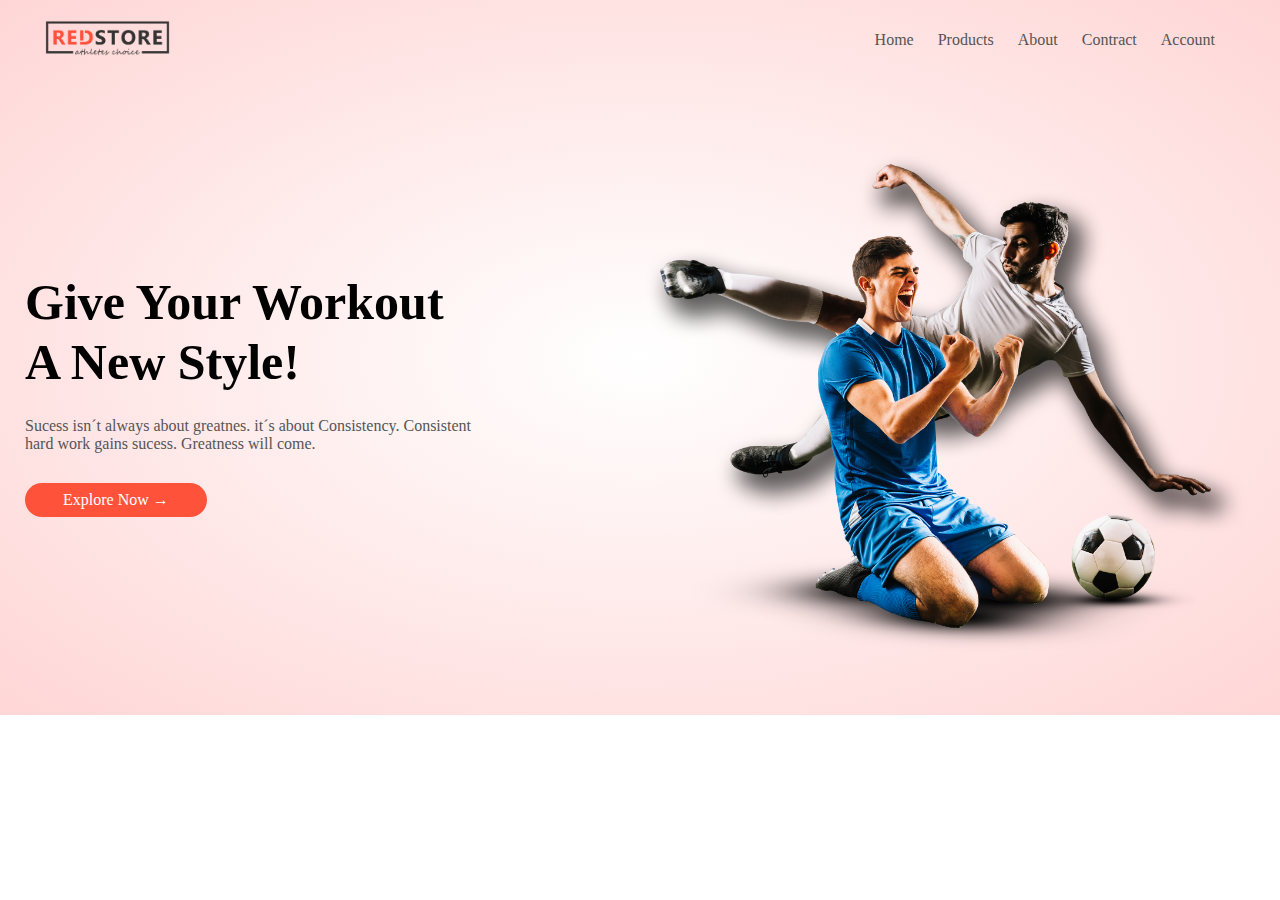
<file: Ecommerce-Website/index.html>
<!DOCTYPE html>
<html lang="pt-br">
  <head>
    <meta charset="UTF-8" />
    <meta name="viewport" content="width=device-width, initial-scale=1.0" />
    <title>RedStore | Ecommerce Website Design</title>
    <link rel="stylesheet" href="style.css" />
  </head>
  <body>

    <div class="header">
   
    <div class="container">
        <div class="navbar">
        <div class="logo">
            <img src="images/logo.png" width="125px">
        </div>
        <nav>
            <ul>
                <li><a href="">Home</a></li>
                <li><a href="">Products</a></li>
                <li><a href="">About</a></li>
                <li><a href="">Contract</a></li>
                <li><a href="">Account</a></li>
            </ul>
        </nav>
    </div> 
    <div class="row">
        <div class="col-2">
            <h1>Give Your Workout <br> A New Style!</h1>
            <p>Sucess isn´t always about greatnes. it´s about Consistency. Consistent <br> hard work gains sucess. Greatness will come.</p>
            <a href="" class="btn">Explore Now &#8594</a>

        </div>
        <div class="col-2">
            <img src="images/image1.png" alt="">

        </div>
    </div> 
    </div>
</div>
  </body>
</html>
</file>
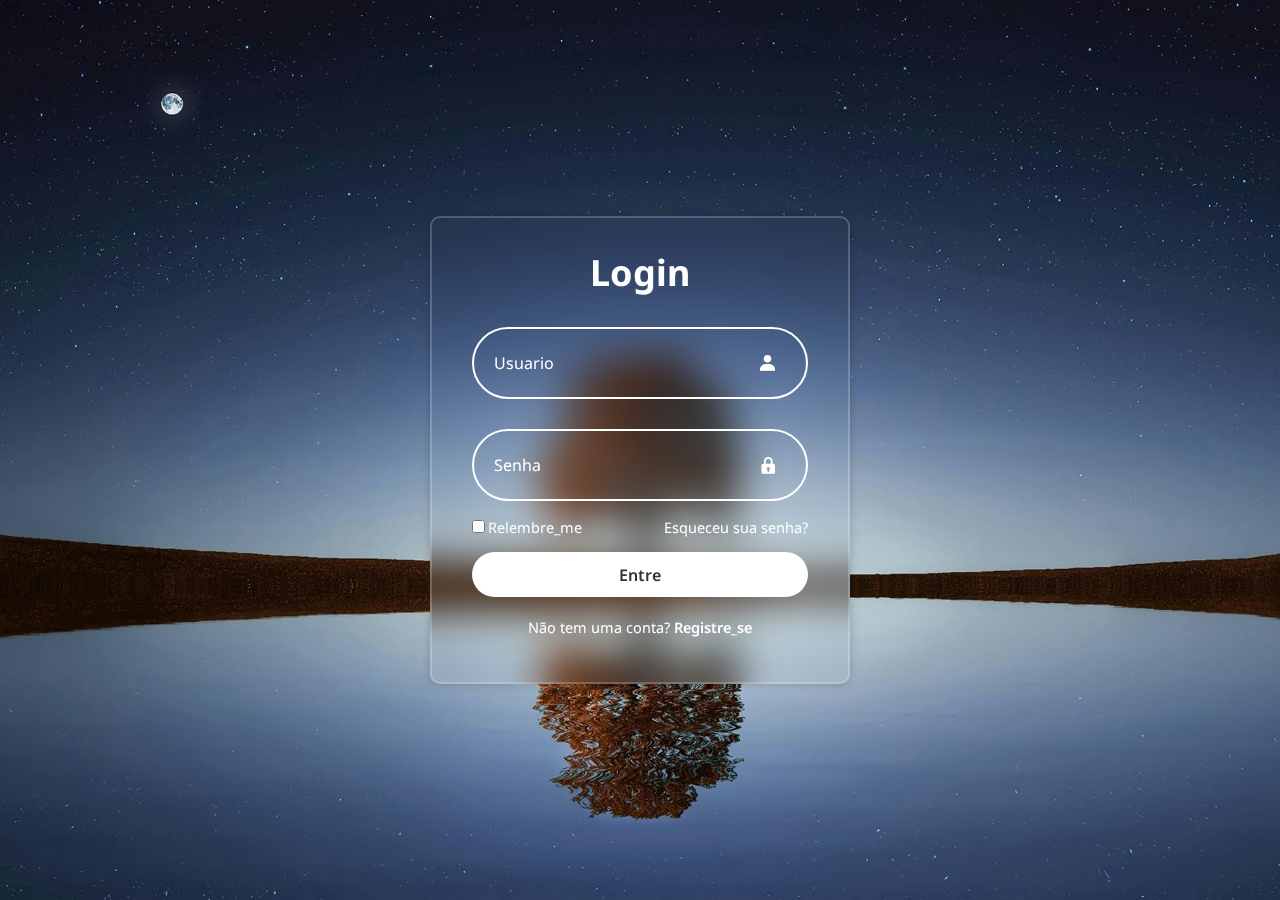
<file: Formulario de login/index.html>
<!DOCTYPE html>
<html lang="pt=br">
  <head>
    <meta charset="UTF-8" />
    <meta name="viewport" content="width=device-width, initial-scale=1.0" />
    <link rel="shortcut icon" href="image/favicon.ico" type="image/x-icon" />
    <title>Login</title>
    <link rel="stylesheet" href="style.css" />
    <link
      href="https://unpkg.com/boxicons@2.1.4/css/boxicons.min.css"
      rel="stylesheet"
    />
  </head>
  <body>
    <div class="main-form">
      <form action="">
        <h1>Login</h1>
        <div class="input-box">
          <input type="text" placeholder="Usuario" required />
          <i class="bx bxs-user"></i>
        </div>
        <div class="input-box">
          <input type="password" placeholder="Senha" required />
          <i class="bx bxs-lock"></i>
        </div>
        <div class="remember-forgot">
          <label> <input type="checkbox" name="" id="" />Relembre_me </label>
          <a href="#">Esqueceu sua senha?</a>
        </div>
        <button type="submit" class="btn">Entre</button>
        <div class="register-link">
          <p>Não tem uma conta? <a href="#">Registre_se</a></p>
        </div>
      </form>
    </div>
  </body>
</html>
</file>
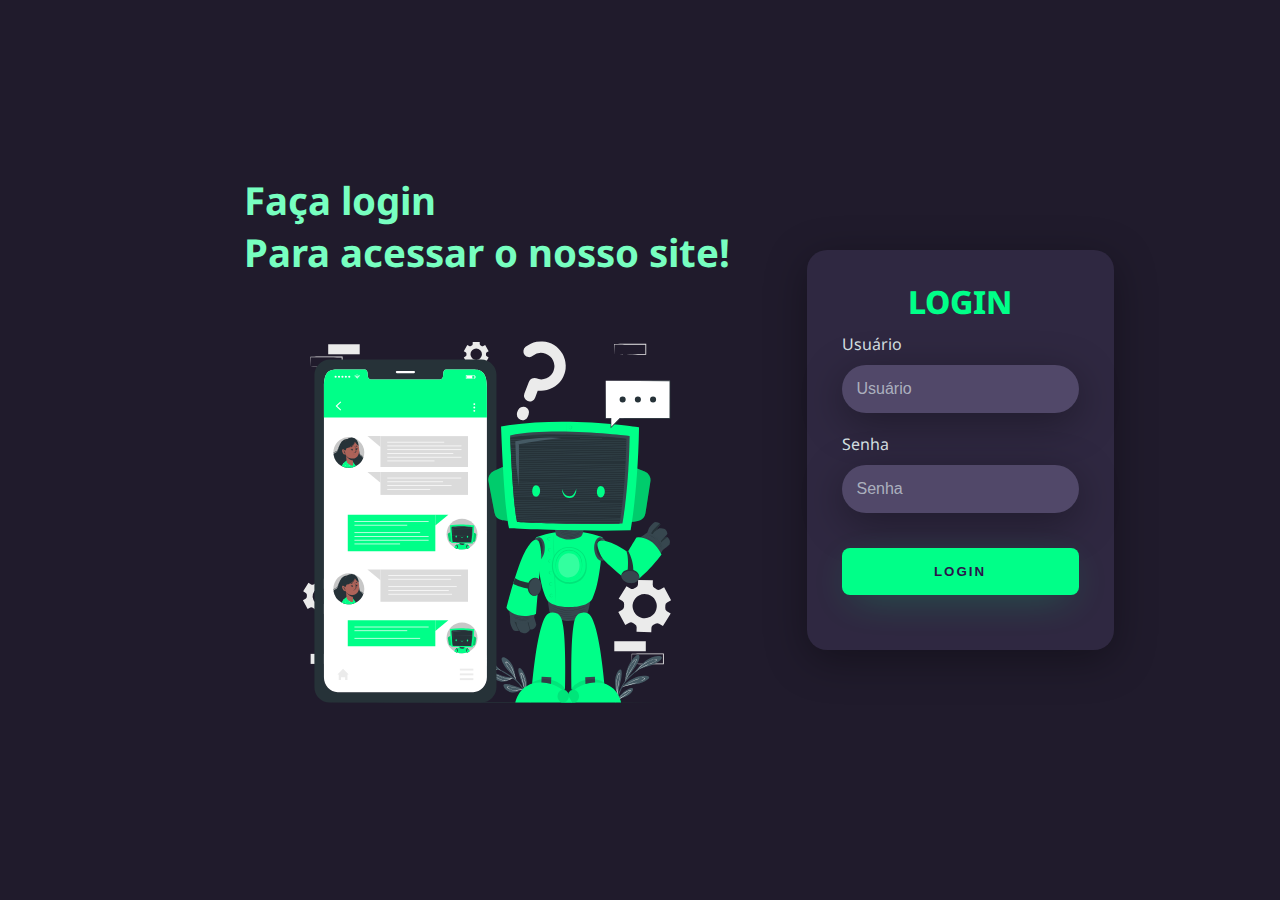
<file: interface dde login de site com js/index.html>
<!DOCTYPE html>
<html lang="pt-br">
  <head>
    <meta charset="UTF-8" />
    <meta name="viewport" content="width=device-width, initial-scale=1.0" />
    <title>Login</title>
    <link rel="stylesheet" href="style.css">
  </head>
  <body>
    <div id="main-login">
      <div id="left-login">
        <h1>
          Faça login <br />
          Para acessar o nosso site!
        </h1>
        <img id="left-login-img" src="Chat bot-cuate.svg" alt="robo de bem vindo">
        
      </div>
      <div id="right-login">
        <div id="card-login">
          <h1>LOGIN</h1>
          <div class="textfield">
            <label for="usuario"> Usuário</label>
            <input type="text" name="usuario" placeholder="Usuário" />
          </div>
          <div class="textfield">
            <label for="senha">Senha</label>
            <input type="password" name="senha" placeholder="Senha" />
          </div>
          <button id="btn-login">Login</button>
        </div>
      </div>
    </div>
  </body>
</html>
</file>
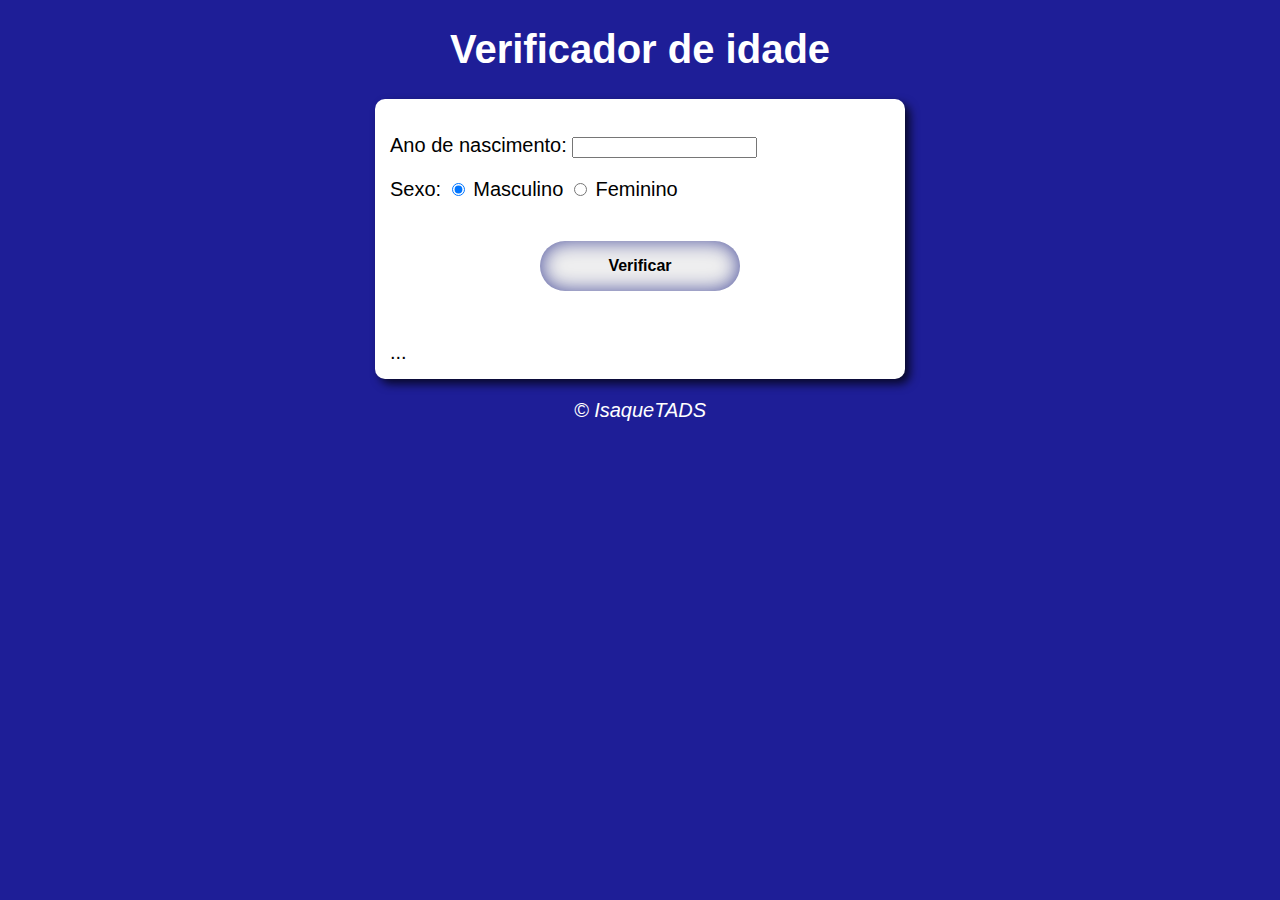
<file: site de idade/index.html>
<!DOCTYPE html>
<html lang="pt_BR">
  <head>
    <meta charset="UTF-8" />
    <meta name="viewport" content="width=device-width, initial-scale=1.0" />
    <link rel="shortcut icon" href="icon/favicon.ico" type="image/x-icon" />
    <title>IT NetWorking</title>
    <link rel="stylesheet" href="estilo/style.css" />
  </head>
  <body>
    <header>
      <h1>Verificador de idade</h1>
    </header>

    <section>
      <div>
        <p id="p1cel">
          Ano de nascimento:
          <input type="number" name="txtano" id="txtano" min="0" />
        </p>
        <p>
          Sexo:
          <input type="radio" name="radsex" id="mas" checked />
          <label for="mas">Masculino</label>
          <input type="radio" name="radsex" id="fem" />
          <label for="fem">Feminino</label>
        </p>
      </div>
      <div id="botao">
        <button id="botao1" onclick="verificar()">Verificar</button>
      </div>

      <div id="res">...</div>
    </section>

    <footer>
      <p>&copy IsaqueTADS</p>
    </footer>
    <script src="script.js"></script>
  </body>
</html>
</file>
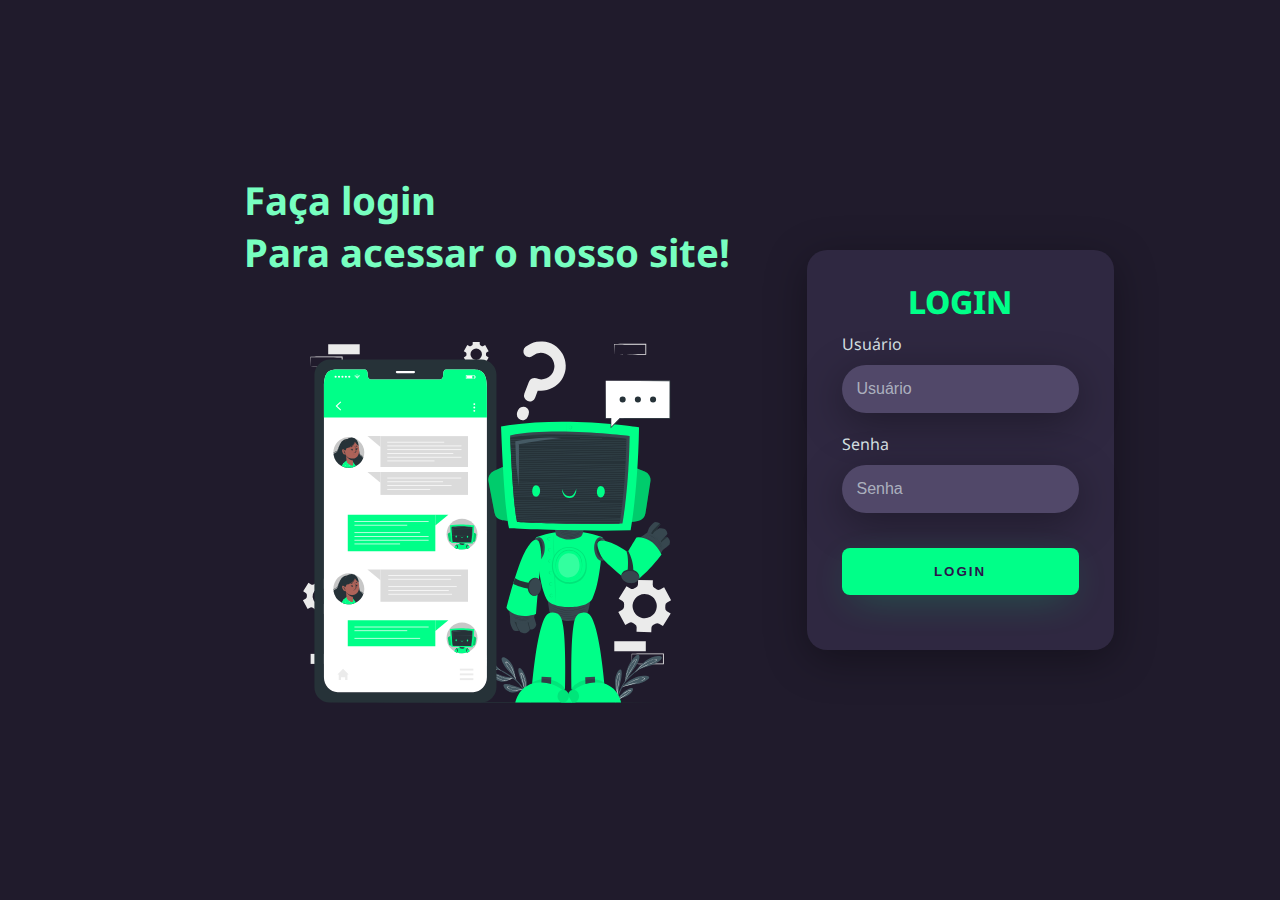
<file: site-completo-de-idade/index.html>
<!DOCTYPE html>
<html lang="pt-br">
  <head>
    <meta charset="UTF-8" />
    <meta name="viewport" content="width=device-width, initial-scale=1.0" />
    <link rel="shortcut icon" href="pagina2/icon/favicon.ico" type="image/x-icon">
    <title>Login</title>
    <link rel="stylesheet" href="sitek1/style.css" />
  </head>
  <body>
    <div id="main-login"> 
      <div id="left-login">
        <h1>
          Faça login <br />
          Para acessar o nosso site!
        </h1>
        <img id="left-login-img" src="sitek1/Chat bot-cuate.svg" alt="robo de bem vindo">
        
      </div>
      <div id="right-login">
        <div id="card-login">
          <h1>LOGIN</h1>
          <div class="textfield">
            <label for="usuario"> Usuário</label>
            <input id="user" type="text" name="usuario" placeholder="Usuário" onclick="reloadpag()" />
          </div>
          <div class="textfield">
            <label for="senha">Senha</label>
            <input id="pass" type="password" name="senha" placeholder="Senha" onclick="reloadpag()"  />
          </div>
          <button id="btn-login" onclick="login()">Login</button>
          <div id="res"></div>
      
    </div>
    <script src="sitek1/script.js"></script>
  </body>
</html>
</file>
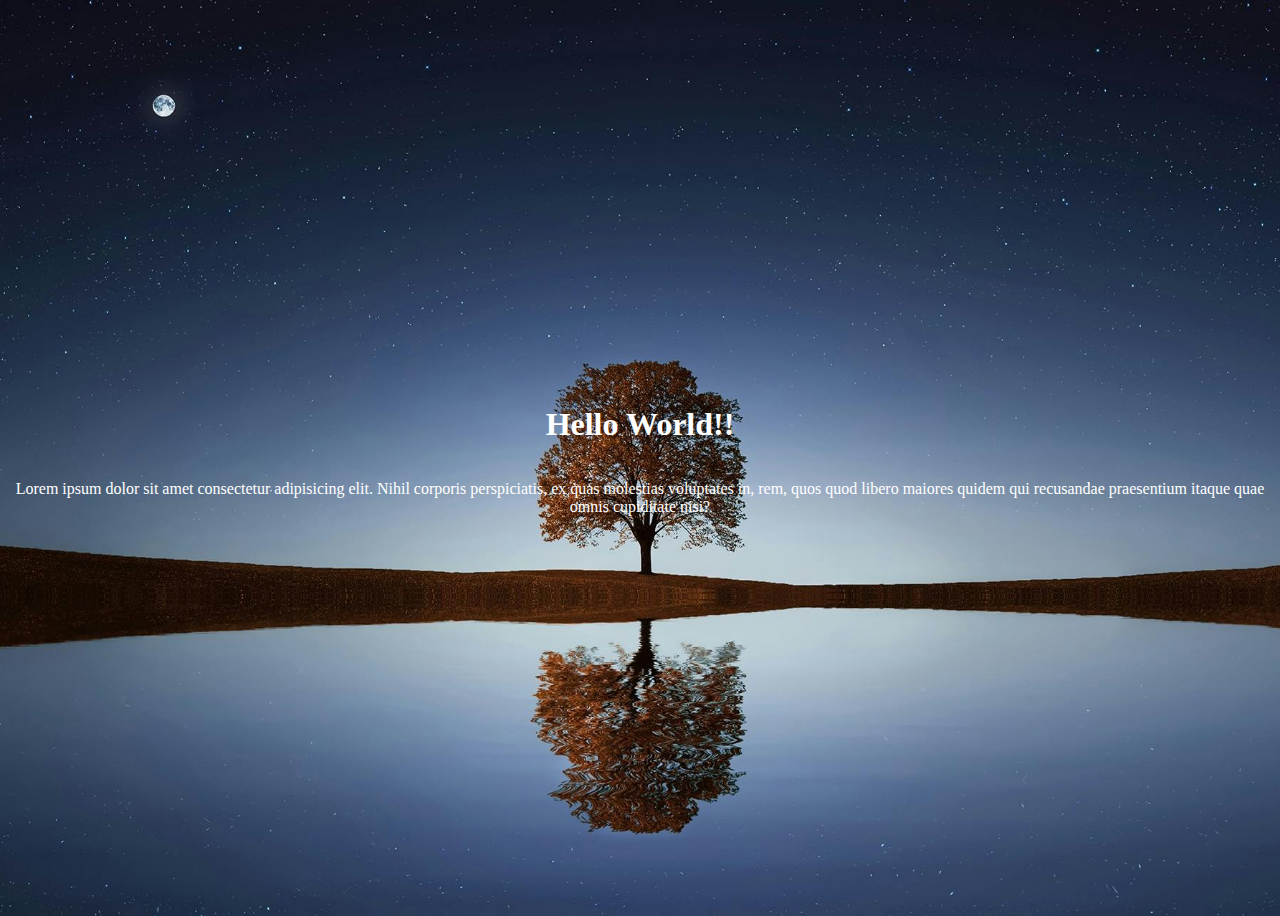
<file: teste-com-git/index.html>
<!DOCTYPE html>
<html lang="pt-br">
  <head>
    <meta charset="UTF-8" />
    <meta name="viewport" content="width=device-width, initial-scale=1.0" />
    <link rel="stylesheet" href="css/index.css">
    <title>Comandos Git</title>
  </head>
  <body>
    <h1>Hello World!!</h1>
    <p>Lorem ipsum dolor sit amet consectetur adipisicing elit. Nihil corporis perspiciatis, ex quas molestias voluptates in, rem, quos quod libero maiores quidem qui recusandae praesentium itaque quae omnis cupiditate nisi?</p>
  </body>
</html>
</file>
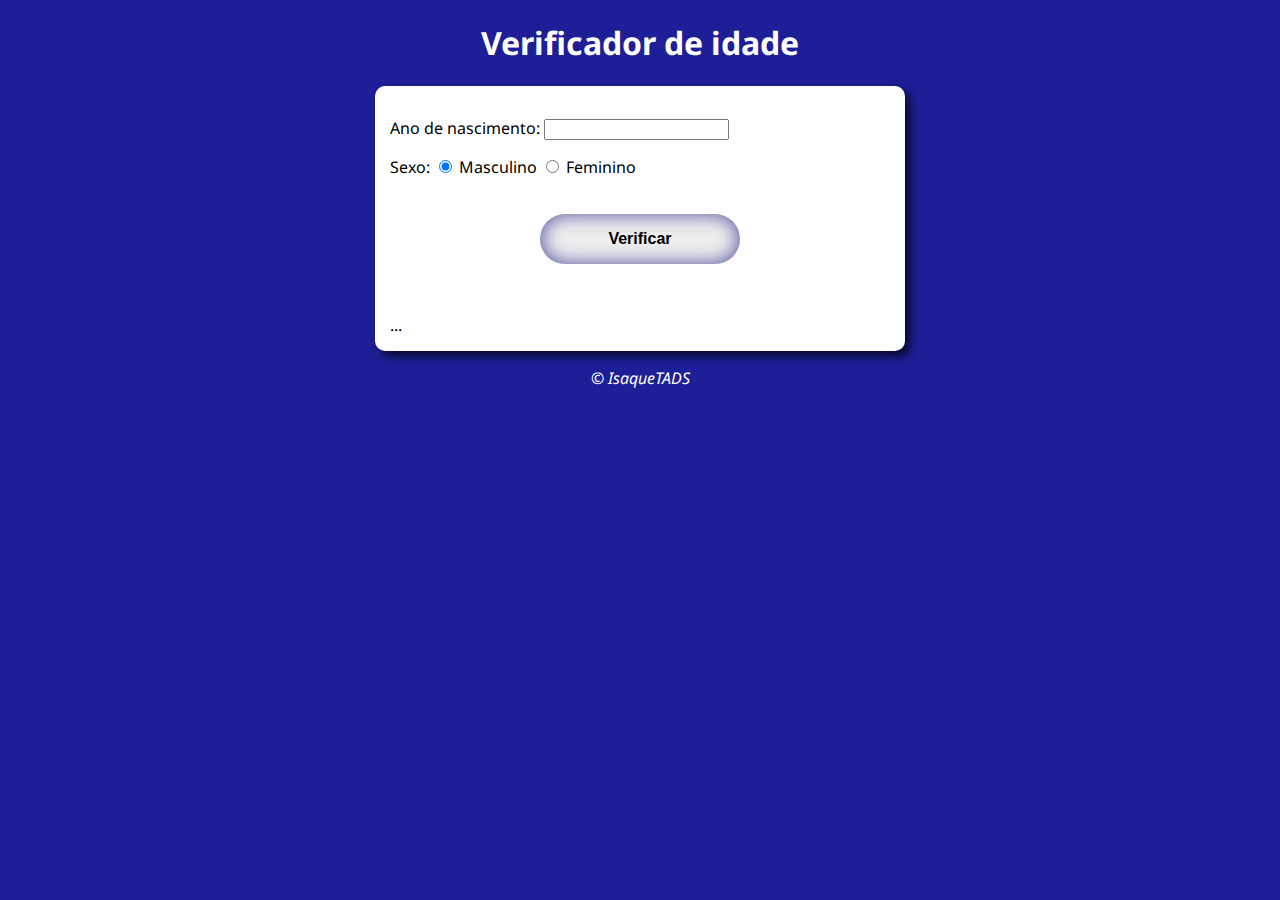
<file: site-completo-de-idade/pagina2/main.html>
<!DOCTYPE html>
<html lang="pt_BR">
  <head>
    <meta charset="UTF-8" />
    <meta name="viewport" content="width=device-width, initial-scale=1.0" />
    <link rel="shortcut icon" href="icon/favicon.ico" type="image/x-icon" />
    <title>IT NetWorking</title>
    <link rel="stylesheet" href="estilo/main.css" />
  </head>
  <body>
    <header>
      <h1>Verificador de idade</h1>
    </header>

    <section>
      <div>
        <p id="p1cel">
          Ano de nascimento:
          <input type="number" name="txtano" id="txtano" min="0" />
        </p>
        <p>
          Sexo:
          <input type="radio" name="radsex" id="mas" checked />
          <label for="mas">Masculino</label>
          <input type="radio" name="radsex" id="fem" />
          <label for="fem">Feminino</label>
        </p>
      </div>
      <div id="botao">
        <button id="botao1" onclick="verificar()">Verificar</button>
      </div>

      <div id="res">...</div>
    </section>

    <footer>
      <p>&copy IsaqueTADS</p>
    </footer>
    <script src="main.js"></script>
  </body>
</html>
</file>
<file: Ecommerce-Website/style.css>
*{
    margin: 0;
    padding: 0;
    box-sizing: border-box;
}
.navbar{
    display: flex;
    align-items: center;
    padding: 20px;
}
nav{
    flex: 1;
    text-align: right;
}
nav ul{
    display: inline-block;
    list-style-type: none;
}
nav ul li{
    display: inline-block;
    margin-right: 20px;
}
a{
    text-decoration: none;
    color: #555;
}
p{
    color: #555;
}
.container{
    max-width: 1300px;
    margin: auto;
    padding-left: 25px;
    padding-right: 25px;
}
.row{
    display: flex;
    align-items: center;
    flex-wrap: wrap;
    justify-content: space-around;
}
.col-2{
    flex-basis: 50%;
    min-width: 300px;
}
.col-2 img{
    max-width: 100%;
    padding: 50px 0px;
}
.col-2 h1{
    font-size: 50px;
    line-height: 60px;
    margin: 25px 0px;
}
.btn{
    display: inline-block;
    background: #ff523b;
    color: #fff;
    padding: 8px 38px;
    margin: 30px 0;
    border-radius: 30px;
}
.header{
    background: radial-gradient(#fff,#ffd6d6);
}
</file>
<file: Formulario de login/style.css>
@import url("https://fonts.googleapis.com/css2?family=Noto+Sans:ital,wght@0,100..900;1,100..900&display=swap");

* {
  margin: 0;
  padding: 0;
  box-sizing: border-box; /*Com box-sizing: border-box;, a largura e a altura de um elemento incluem o conteúdo, o padding e a border. Isso significa que o tamanho total do elemento permanece o mesmo, independentemente do padding e da border.*/
  font-family: "Noto Sans", sans-serif;
}
body {
  display: flex;
  justify-content: center;
  align-items: center;
  min-height: 100vh;
  background: url(image/background.jpg) no-repeat;
  background-size: cover;
  background-position: center;
}
.main-form {
  width: 420px;
  background: transparent;
  border: 2px solid rgba(255, 255, 255, 0.2);
  color: #fff;
  backdrop-filter: blur(20px);
  box-shadow: 0 0 10px rgba(0, 0, 0, 0.2);
  border-radius: 10px;
  padding: 30px 40px;
}

.main-form h1 {
  font-size: 36px;
  text-align: center;
}
.main-form .input-box {
  position: relative;
  width: 100%;
  height: 8vh;
  margin: 30px 0;
}
.input-box input {
  width: 100%;
  height: 100%;
  background: transparent;
  border: none;
  outline: none;
  border: 2px solid rgba(255, 255, 255.2);
  border-radius: 40px;
  font-size: 16px;
  color: #fff;
  padding: 20px 45px 20px 20px;
}
.input-box input::placeholder {
  color: #fff;
}
.input-box i {
  position: absolute;
  right: 30px;
  top: 50%;
  transform: translateY(-50%);
  font-size: 20px;
}
.main-form .remember-forgot {
  display: flex;
  justify-content: space-between;
  font-size: 14.5px;
  margin: -14px 0 15px;
}
.remember-forgot label input {
  accent-color: #fff;
  margin-right: 3px;
}
.remember-forgot a {
  color: #fff;
  text-decoration: none;
}
.remember-forgot a:hover {
  text-decoration: underline;
}
.main-form .btn {
  width: 100%;
  height: 45px;
  background: #fff;
  border: none;
  outline: none;
  border-radius: 40px;
  box-shadow: rgba(0, 0, 0, 0.1);
  cursor: pointer;
  font-size: 16px;
  color: #333;
  font-weight: 600;
}
.main-form .register-link {
  font-size: 14.5px;
  text-align: center;
  margin: 20px 0 15px;
}
.register-link p a {
  color: #fff;
  text-decoration: none;
  font-weight: 600;
}
.register-link p a:hover {
  text-decoration: underline;
}
</file>
<file: interface dde login de site com js/style.css>
@import url("https://fonts.googleapis.com/css2?family=Noto+Sans:ital,wght@0,100..900;1,100..900&display=swap");

body {
  margin: 0;
  font-family: "Noto Sans", sans-serif;
}
body * {
  box-sizing: border-box;
}
#main-login {
  width: 100vw; /**cada vw equivale a 10px igualmente para vh */
  height: 100vh;
  background: #201b2c;
  display: flex;
  justify-content: center;
  align-items: center;
}
#left-login {
  width: 50vw;
  height: 100vh;
  display: flex;
  justify-content: center;
  align-items: center;
  flex-direction: column;
}
#left-login > h1 {
  font-size: 3vw;
  color: #77ffc0;
}
#left-login-img {
  width: 35vw;
}
#rigth-login {
  width: 50vw;
  height: 100vh;
  display: flex;
  justify-content: center; /*eixo X*/
  align-items: center; /*eixo y*/
}
#card-login {
  width: 60%;
  display: flex;
  justify-content: center;
  align-items: center;
  flex-direction: column;
  padding: 30px 35px; /*y - x*/
  background: #2f2841;
  border-radius: 20px;
  box-shadow: 0px 10px 40px #00000056;
}
#card-login > h1 {
  color: #00ff88;
  font-weight: 800;
  margin: 0;
}
.textfield {
  width: 100%;
  display: flex;
  flex-direction: column;
  align-items: flex-start;
  justify-content: center;
  margin: 10px 0px;
}
.textfield > input {
  width: 100%;
  border: none;
  border-radius: 30px;
  padding: 15px;
  background: #514869;
  color: #f0ffffde;
  font-size: 12pt;
  box-shadow: 0px 10px 40px #00000056;
  outline: none;
  box-sizing: border-box;
}
.textfield > label {
  color: #f0ffffde;
  margin-bottom: 10px;
}
.textfield > input::placeholder {
  color: #f0ffff94;
}
#btn-login {
  width: 100%;
  padding: 16px 0px;
  margin: 25px;
  border: none;
  border-radius: 8px;
  outline: none;
  text-transform: uppercase;
  font-weight: 800;
  letter-spacing: 2px;
  color: #2b134b;
  background: #00ff88;
  cursor: pointer;
  box-shadow: 0px 10px 40px -12px #00ff8052;
}

@media only screen and (max-width: 950px) {
  #card-login {
    width: 85%;
  }
}
@media only screen and (max-width: 600px) {
  #main-login {
    flex-direction: column;
  }
  #left-login > h1 {
    display: none;
  }
  #left-login {
    width: 100%;
    height: auto;
  }
  #rigth-login {
    width: 100%;
    height: auto;
  }
  #left-login-img {
    width: 50vw;
  }
}
#card-login {
  width: 100%;
}
</file>
<file: site de idade/estilo/style.css>
body {
  background-color: rgb(30, 30, 151);
  font: normal 15pt Arial;
}

header {
  color: white;
  text-align: center;
}

section {
  background-color: white;
  border-radius: 10px;
  padding: 15px;
  width: 500px;
  margin: auto;
  box-shadow: 5px 5px 10px rgba(0, 0, 0, 0.733);
}

footer {
  color: white;
  text-align: center;
  font-style: italic;
}
#botao {
  padding-top: 20px;
  justify-content: center;
  display: flex;
  height: 100px;
}

#botao1 {
  width: 200px;
  height: 50px;
  font-weight: bold;
  font-size: 12pt;
  border: none;
  border-radius: 1000px;
  color: #000;
  transition: all 0.6s ease-in-out 0s;
  box-shadow: inset 0 0 20px hsl(236, 37%, 44%);
}

#botao1:hover {
  background: transparent;
  color: #00ffcb;
  transform: scale(1.5) rotate(360deg);
  box-shadow: 0 0 60px rgb(0, 255, 203, 0.64);
  cursor: grab;
  border: 2px solid #00ffcb;
  background: #1d2834;
}
@media(max-width: 768px){
  body{
    font-size: 14pt;
  }
  header {
    font-size: 20pt;
    padding: 10px;
  }
  section {
    width: 90%;
    padding: 10px;
    text-align: center;
  }
  #botao1{
    width: 150px;
    height: 45px;
    font-size: 10pt;
  }
  
  
}
</file>
<file: site-completo-de-idade/sitek1/style.css>
@import url("https://fonts.googleapis.com/css2?family=Noto+Sans:ital,wght@0,100..900;1,100..900&display=swap");

body {
  margin: 0;
  font-family: "Noto Sans", sans-serif;
}
body * {
  box-sizing: border-box;
}
#main-login {
  width: 100vw; /**cada vw equivale a 10px igualmente para vh */
  height: 100vh;
  background: #201b2c;
  display: flex;
  justify-content: center;
  align-items: center;
}
#left-login {
  width: 50vw;
  height: 100vh;
  display: flex;
  justify-content: center;
  align-items: center;
  flex-direction: column;
}
#left-login > h1 {
  font-size: 3vw;
  color: #77ffc0;
}
#left-login-img {
  width: 35vw;
}
#rigth-login {
  width: 50vw;
  height: 100vh;
  display: flex;
  justify-content: center; /*eixo X*/
  align-items: center; /*eixo y*/
}
#card-login {
  width: 60%;
  display: flex;
  justify-content: center;
  align-items: center;
  flex-direction: column;
  padding: 30px 35px; /*y - x*/
  background: #2f2841;
  border-radius: 20px;
  box-shadow: 0px 10px 40px #00000056;
}
#card-login > h1 {
  color: #00ff88;
  font-weight: 800;
  margin: 0;
}
.textfield {
  width: 100%;
  display: flex;
  flex-direction: column;
  align-items: flex-start;
  justify-content: center;
  margin: 10px 0px;
}
.textfield > input {
  width: 100%;
  border: none;
  border-radius: 30px;
  padding: 15px;
  background: #514869;
  color: #f0ffffde;
  font-size: 12pt;
  box-shadow: 0px 10px 40px #00000056;
  outline: none;
  box-sizing: border-box;
}
.textfield > label {
  color: #f0ffffde;
  margin-bottom: 10px;
}
.textfield > input::placeholder {
  color: #f0ffff94;
}
#btn-login {
  width: 100%;
  padding: 16px 0px;
  margin: 25px;
  border: none;
  border-radius: 8px;
  outline: none;
  text-transform: uppercase;
  font-weight: 800;
  letter-spacing: 2px;
  color: #2b134b;
  background: #00ff88;
  cursor: pointer;
  box-shadow: 0px 10px 40px -12px #00ff8052;
}

@media only screen and (max-width: 950px) {
  #card-login {
    width: 85%;
  }
}
@media only screen and (max-width: 600px) {
  #main-login {
    flex-direction: column;
  }
  #left-login > h1 {
    display: none;
  }
  #left-login {
    width: 100%;
    height: auto;
  }
  #rigth-login {
    width: 100%;
    height: auto;
  }
  #left-login-img {
    width: 50vw;
  }
}
#card-login {
  width: 100%;
}
</file>
<file: teste-com-git/css/index.css>
body:hover {
  
  background: blur(30);
  text-decoration: underline rgba(244, 241, 241, 0.694);
  
}
body{
    display: flex;
    justify-content: center;
    min-height: 100vh;
    background: url(background.jpg) no-repeat;
    background-size: cover;
    background-position: center;
    flex-direction: column;
}
body h1  {
    color: white;
    text-align: center;
    flex-direction: column;
}
body p {
    color: white;
    text-align: center;
    flex-direction: colum;
}
</file>
<file: site-completo-de-idade/pagina2/estilo/main.css>
@import url("https://fonts.googleapis.com/css2?family=Noto+Sans:ital,wght@0,100..900;1,100..900&display=swap");

body {
  margin: 0;
  font-family: "Noto Sans", sans-serif;
}
body {
  background-color: rgb(30, 30, 151);
}

header {
  color: white;
  text-align: center;
}

section {
  background-color: white;
  border-radius: 10px;
  padding: 15px;
  width: 500px;
  margin: auto;
  box-shadow: 5px 5px 10px rgba(0, 0, 0, 0.733);
}

footer {
  color: white;
  text-align: center;
  font-style: italic;
}
#botao {
  padding-top: 20px;
  justify-content: center;
  display: flex;
  height: 100px;
}

#botao1 {
  width: 200px;
  height: 50px;
  font-weight: bold;
  font-size: 12pt;
  border: none;
  border-radius: 1000px;
  color: #000;
  transition: all 0.6s ease-in-out 0s;
  box-shadow: inset 0 0 20px hsl(236, 37%, 44%);
}

#botao1:hover {
  background: transparent;
  color: #00ffcb;
  transform: scale(1.5) rotate(360deg);
  box-shadow: 0 0 60px rgb(0, 255, 203, 0.64);
  cursor: grab;
  border: 2px solid #00ffcb;
  background: #1d2834;
}
@media (max-width: 768px) {
  body {
    font-size: 14pt;
  }
  header {
    font-size: 20pt;
    padding: 10px;
  }
  section {
    width: 90%;
    padding: 10px;
    text-align: center;
  }
  #botao1 {
    width: 150px;
    height: 45px;
    font-size: 10pt;
  }
}
</file>
